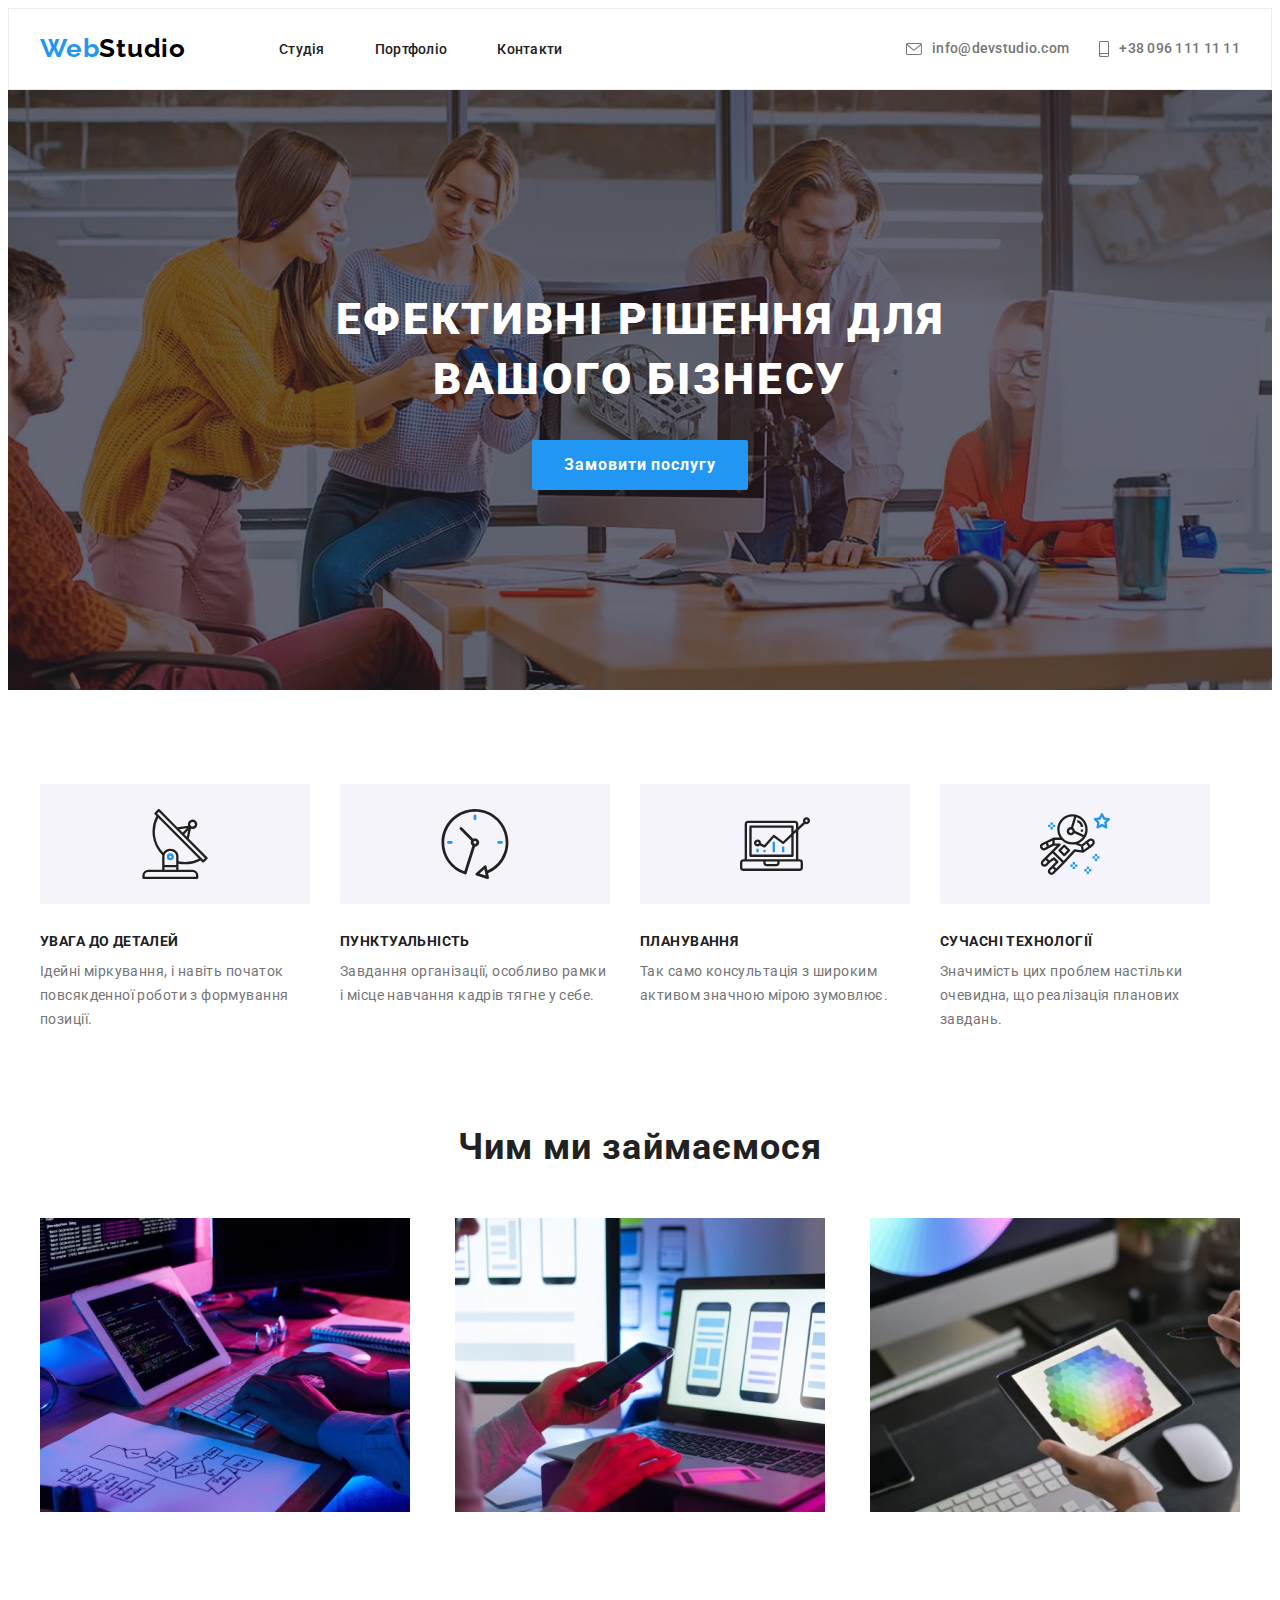
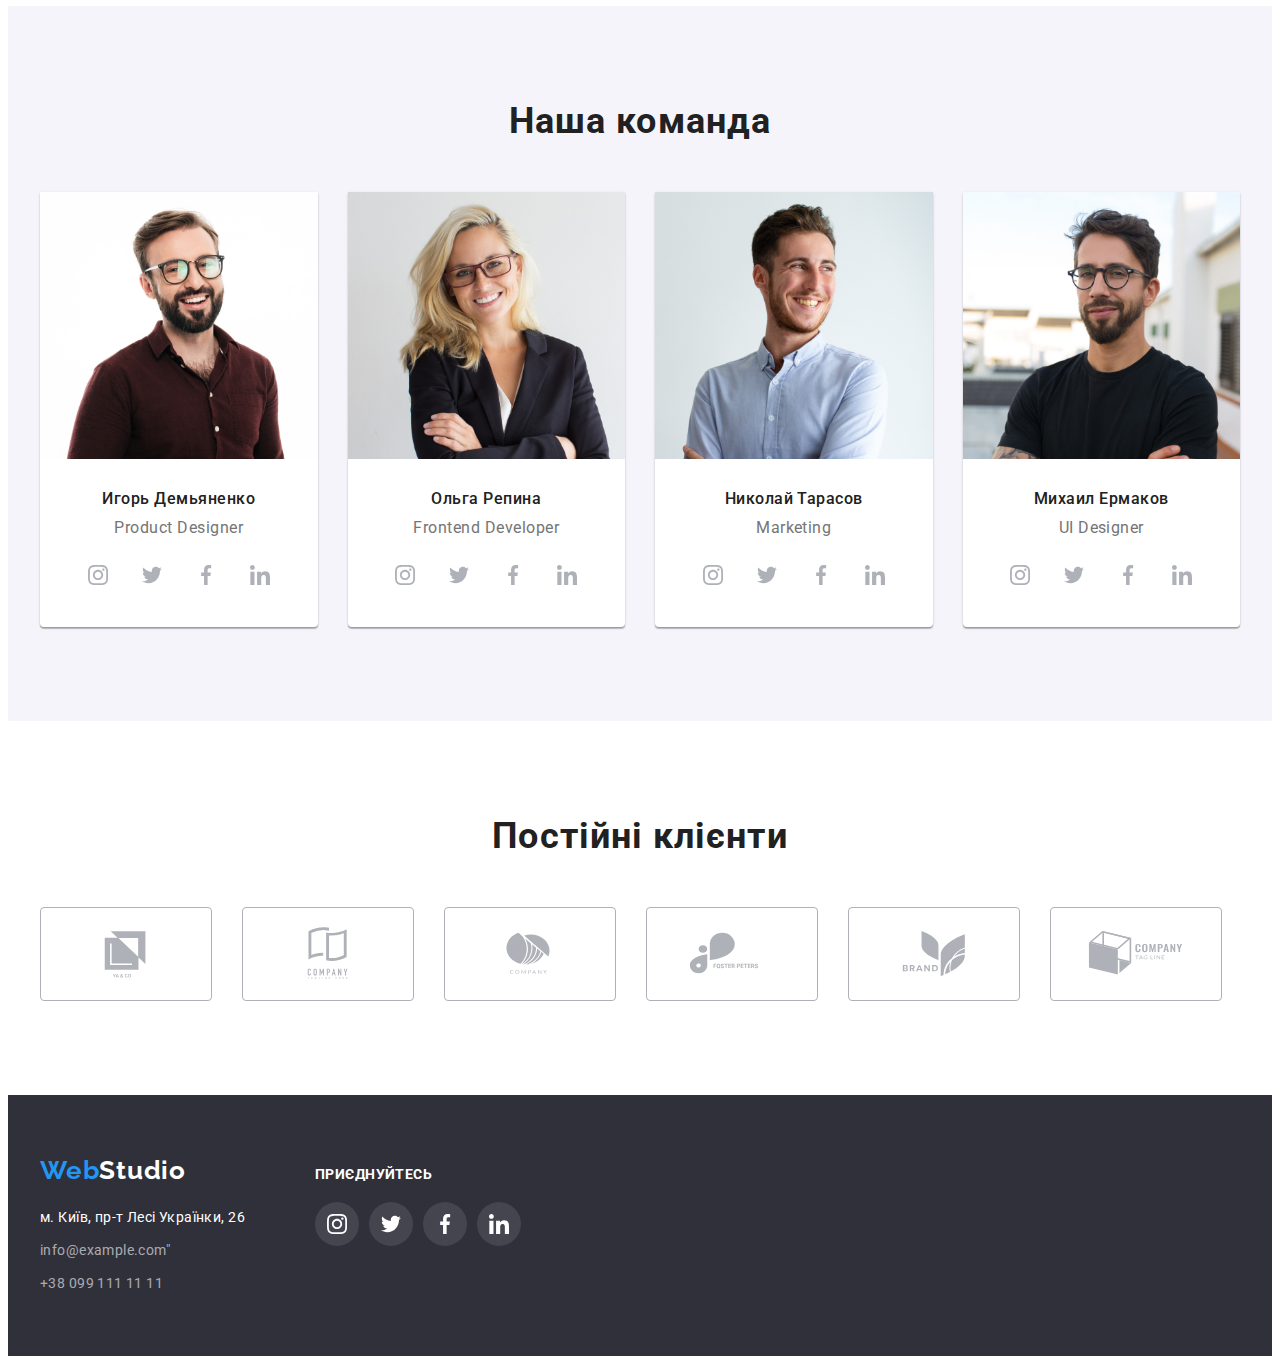
<file: index.html>
<!DOCTYPE html>
<html lang="ru">
<head>
    <meta charset="UTF-8">
    <meta http-equiv="X-UA-Compatible" content="IE=edge">
    <meta name="viewport" content="width=device-width, initial-scale=1.0">
    <title>Webstudio</title>
    <link rel="preconnect" href="https://fonts.googleapis.com"> 
<link rel="preconnect" href="https://fonts.gstatic.com" crossorigin> 
<link href="https://fonts.googleapis.com/css2?family=Raleway:wght@700&family=Roboto:wght@400;500;700;900&display=swap" rel="stylesheet">
<link rel="stylesheet" href="https://cdnjs.cloudflare.com/ajax/libs/modern-normalize/1.1.0/modern-normalize.min.css" 
integrity="sha512-wpPYUAdjBVSE4KJnH1VR1HeZfpl1ub8YT/NKx4PuQ5NmX2tKuGu6U/JRp5y+Y8XG2tV+wKQpNHVUX03MfMFn9Q==" crossorigin="anonymous" referrerpolicy="no-referrer" />
<link rel="stylesheet" href="./css/style.css">
</head>
<body>
    <header class="header">
        <div class="container logo-container">
                    <nav class="header-nav">
                        <a class="header-logo" href="">
                            Web<span class="logoColor">Studio</span>
                        </a>
                    <ul class="header-menu-list">
                        <li class="header-menu-item"> <a href="" class="header-link">Студія</a></li>
                        <li class="header-menu-item"> <a href="./portfolio.html" class="header-link">Портфоліо</a></li>
                        <li class="header-menu-item"> <a href="" class="header-link">Контакти</a></li>
                    </ul>
                </nav>
                <ul class="header-contact-list">
                    <li class="header-contact-item">
                        <a href="mailto:info@devstudio.com" class="header-mail">
                        <svg class="header-soc-icon" width="16" height="12">
                        <use href="./img/symbol-defs.svg#icon-email"></use>
                        </svg> info@devstudio.com</a>
                    </li>
                    <li class="header-contact-item"> 
                        <a href="tel:+380961111111" class="header-tel">
                        <svg class="header-soc-icon" width="10" height="16">
                        <use href="./img/symbol-defs.svg#icon-tel"></use>
                    </svg> +38 096 111 11 11</a>
                </li>
                </ul>
            </div>
    </header>
    <main>
        <section class="hero">
            <div class="container">
                    <h1 class="hero-title">Ефективні рішення для вашого бізнесу</h1>
                    <button type="button" class="hero-btn">Замовити послугу</button>
            </div>
        </section>
        <section class="benefits">
            <div class="container">
                <ul class="benefits-list">
                    <li class="benefits-item">
                        <div class="thumb">
                            <svg class="benefits-soc-icon" width="70" height="70">
                            <use href="./img/symbol-defs.svg#icon-antenna"></use>
                            </svg>
                        </a>
                        </div>
                        <h3 class="benefits-title">УВАГА ДО ДЕТАЛЕЙ</h3>
                        <p class="benefits-after-title">Ідейні міркування, 
                        і навіть початок повсякденної роботи з формування позиції.</p>
                    </li>
                    <li class="benefits-item">
                        <div class="thumb">
                            <svg class="benefits-soc-icon" width="70" height="70">
                            <use href="./img/symbol-defs.svg#icon-clock"></use>
                            </svg>
                        </a>
                        </div>
                        <h3 class="benefits-title">ПУНКТУАЛЬНІСТЬ</h3> 
                        <p class="benefits-after-title">Завдання організації, 
                        особливо рамки і місце навчання кадрів тягне у себе.</p>
                    </li>
                    <li class="benefits-item">
                        <div class="thumb">
                            <svg class="benefits-soc-icon" width="70" height="70">
                            <use href="./img/symbol-defs.svg#icon-diagram"></use>
                            </svg>
                        </a>
                        </div>
                        <h3 class="benefits-title">ПЛАНУВАННЯ</h3>
                        <p class="benefits-after-title">Так само консультація 
                        з широким активом значною мірою зумовлює.</p>
                    </li>
                    <li class="benefits-item">
                        <div class="thumb">
                            <svg class="benefits-soc-icon" width="70" height="70">
                            <use href="./img/symbol-defs.svg#icon-astronaut"></use>
                            </svg>
                        </a>
                        </div>
                        <h3 class="benefits-title">СУЧАСНІ ТЕХНОЛОГІЇ</h3>
                        <p class="benefits-after-title">Значимість цих проблем 
                         настільки очевидна, що реалізація планових завдань.</p>
                    </li>
                </ul>
            </div>
        </section>
        <section class="about">
            <div class="container">
            <h2 class="about-title">Чим ми займаємося</h2>
            <ul class="about-list">
                <li><img src="./img/image1.jpg" alt="компьютер1"></li>
                <li><img src="./img/image2.jpg" alt="компьютер2"></li>
                <li><img src="./img/image3.jpg" alt="компьютер3"></li>
            </ul>
        </div>
        </section>
        <section class="team">
            <div class="container">
            <h2 class="team-title">Наша команда</h2>
            <ul class="team-list">
                <li class="team-list-info"><img src="./img/img.jpg" width="260" height="270" alt="сотрудник1">
                    <h3 class="team-list-name">Игорь Демьяненко</h3>
                    <p class="team-list-item">Product Designer</p>
                    <ul class="team-soc list">
                        <li class="team-soc-item"><a href="" class="team-soc-link link">
                            <svg class="team-soc-icon" width="20" height="20">
                                <use href="./img/symbol-defs.svg#icon-instagram"></use>
                            </svg>
                        </a></li>
                        <li class="team-soc-item"><a href="" class="team-soc-link link">
                            <svg class="team-soc-icon" width="20" height="20">
                                <use href="./img/symbol-defs.svg#icon-twitter"></use>
                            </svg>
                        </a></li>
                        <li class="team-soc-item"><a href="" class="team-soc-link link">
                            <svg class="team-soc-icon" width="20" height="20">
                                <use href="./img/symbol-defs.svg#icon-facebook"></use>
                            </svg>
                        </a></li>
                        <li class="team-soc-item"><a href="" class="team-soc-link link">
                            <svg class="team-soc-icon" width="20" height="20">
                                <use href="./img/symbol-defs.svg#icon-linkedin"></use>
                            </svg>
                        </a></li>
                    </ul>
                </li>
                <li class="team-list-info">  <img src="./img/img-2.jpg" width="260" height="270" alt="сотрудник2">
                    <h3 class="team-list-name">Ольга Репина</h3>
                    <p class="team-list-item">Frontend Developer</p>
                    <ul class="team-soc list">
                        <li class="team-soc-item"><a href="" class="team-soc-link link">
                            <svg class="team-soc-icon" width="20" height="20">
                                <use href="./img/symbol-defs.svg#icon-instagram"></use>
                            </svg>
                        </a></li>
                        <li class="team-soc-item"><a href="" class="team-soc-link link">
                            <svg class="team-soc-icon" width="20" height="20">
                                <use href="./img/symbol-defs.svg#icon-twitter"></use>
                            </svg>
                        </a></li>
                        <li class="team-soc-item"><a href="" class="team-soc-link link">
                            <svg class="team-soc-icon" width="20" height="20">
                                <use href="./img/symbol-defs.svg#icon-facebook"></use>
                            </svg>
                        </a></li>
                        <li class="team-soc-item"><a href="" class="team-soc-link link">
                            <svg class="team-soc-icon" width="20" height="20">
                                <use href="./img/symbol-defs.svg#icon-linkedin"></use>
                            </svg>
                        </a></li>
                    </ul></li>
                <li class="team-list-info"><img src="./img/img-3.jpg" width="260" height="270" alt="сотрудник3">
                    <h3 class="team-list-name">Николай Тарасов</h3>
                    <p class="team-list-item">Marketing</p>
                    <ul class="team-soc list">
                        <li class="team-soc-item"><a href="" class="team-soc-link link">
                            <svg class="team-soc-icon" width="20" height="20">
                                <use href="./img/symbol-defs.svg#icon-instagram"></use>
                            </svg>
                        </a></li>
                        <li class="team-soc-item"><a href="" class="team-soc-link link">
                            <svg class="team-soc-icon" width="20" height="20">
                                <use href="./img/symbol-defs.svg#icon-twitter"></use>
                            </svg>
                        </a></li>
                        <li class="team-soc-item"><a href="" class="team-soc-link link">
                            <svg class="team-soc-icon" width="20" height="20">
                                <use href="./img/symbol-defs.svg#icon-facebook"></use>
                            </svg>
                        </a></li>
                        <li class="team-soc-item"><a href="" class="team-soc-link link">
                            <svg class="team-soc-icon" width="20" height="20">
                                <use href="./img/symbol-defs.svg#icon-linkedin"></use>
                            </svg>
                        </a></li>
                    </ul></li>
                <li class="team-list-info"> <img src="./img/img-4.jpg" width="260" height="270" alt="сотрудник4">
                    <h3 class="team-list-name">Михаил Ермаков</h3>
                    <p class="team-list-item">UI Designer</p>
                    <ul class="team-soc list">
                        <li class="team-soc-item"><a href="" class="team-soc-link link">
                            <svg class="team-soc-icon" width="20" height="20">
                                <use href="./img/symbol-defs.svg#icon-instagram"></use>
                            </svg>
                        </a></li>
                        <li class="team-soc-item"><a href="" class="team-soc-link link">
                            <svg class="team-soc-icon" width="20" height="20">
                                <use href="./img/symbol-defs.svg#icon-twitter"></use>
                            </svg>
                        </a></li>
                        <li class="team-soc-item"><a href="" class="team-soc-link link">
                            <svg class="team-soc-icon" width="20" height="20">
                                <use href="./img/symbol-defs.svg#icon-facebook"></use>
                            </svg>
                        </a></li>
                        <li class="team-soc-item"><a href="" class="team-soc-link link">
                            <svg class="team-soc-icon" width="20" height="20">
                                <use href="./img/symbol-defs.svg#icon-linkedin"></use>
                            </svg>
                        </a></li>
                    </ul></li>
            </ul>
        </div>
        </section>
       <section class="client">
        <div class="container">
        <h2 class="regular-client">Постійні клієнти</h2>
        <ul class="client-soc list">
            <li class="client-soc-item"><a href="" class="client-soc-link link">
                <svg class="client-soc-icon" width="106" height="60">
                    <use href="./img/symbol-defs.svg#icon-Logo1"></use>
                </svg>
            </a>
        </li>
            <li class="client-soc-item"><a href="" class="client-soc-link link">
                <svg class="client-soc-icon" width="106" height="60">
                    <use href="./img/symbol-defs.svg#icon-Logo2"></use>
                </svg>
            </a></li>
            <li class="client-soc-item"><a href="" class="client-soc-link link">
                <svg class="client-soc-icon" width="106" height="60">
                    <use href="./img/symbol-defs.svg#icon-Logo3"></use>
                </svg>
            </a></li>
            <li class="client-soc-item"><a href="" class="client-soc-link link">
                <svg class="client-soc-icon" width="106" height="60">
                    <use href="./img/symbol-defs.svg#icon-Logo4"></use>
                </svg>
            </a></li>
            <li class="client-soc-item"><a href="" class="client-soc-link link">
                <svg class="client-soc-icon" width="106" height="60">
                    <use href="./img/symbol-defs.svg#icon-Logo5"></use>
                </svg>
            </a></li>
            <li class="client-soc-item"><a href="" class="client-soc-link link">
                <svg class="client-soc-icon" width="106" height="60">
                    <use href="./img/symbol-defs.svg#icon-Logo6"></use>
                </svg>
            </a></li>
        </ul>
    </div>
       </section>
    </main>
    <footer class="end">
        <div class="footer-container container">
        <div class="contact-wrap">
                <a class="footer-logo" href="">
                    Web<span class="footer-logoColor">Studio</span>
                </a>
                <address class="contacts-address"> 
                    <ul class="contacts-address-list">
                <li class="contacts-address-item"> <a href="" class="contacts-address-map">м. Київ, пр-т Лесі Українки, 26</a></li> 
                <li class="contacts-address-item"> <a href="mailto:info@example.com" class="contacts-address-mail">info@example.com"</a></li>
                <li class="contacts-address-item"> <a href="tel:+380991111111" class="contacts-address-tel">+38 099 111 11 11</a></li>
                    </ul>
        </div>
        <div class="footer-box">
            <p class="connect">ПРИЄДНУЙТЕСЬ</p>
            <ul class="connect-list list">
                <li class="connect-element"><a href="" class="connect-link link">
                    <svg class="connect-icon" width="20" height="20">
                        <use href="./img/symbol-defs.svg#icon-instagram"></use>
                    </svg>
                </a>
                </li>
                <li class="connect-element"><a href="" class="connect-link link">
                    <svg class="connect-icon" width="20" height="20">
                    <use href="./img/symbol-defs.svg#icon-twitter"></use>
                    </svg>
                </a>
                </li>
                <li class="connect-element"><a href="" class="connect-link link">
                    <svg class="connect-icon" width="20" height="20">
                        <use href="./img/symbol-defs.svg#icon-facebook"></use>
                    </svg>
                </a>
                </li>
                <li class="connect-element"><a href="" class="connect-link link">
                    <svg class="connect-icon" width="20" height="20">
                        <use href="./img/symbol-defs.svg#icon-linkedin"></use>
                    </svg>
                    </a>
                </li>
            </ul>
        </div>
    </div>
    </address>
    </footer>
</body>
</html>
</file>
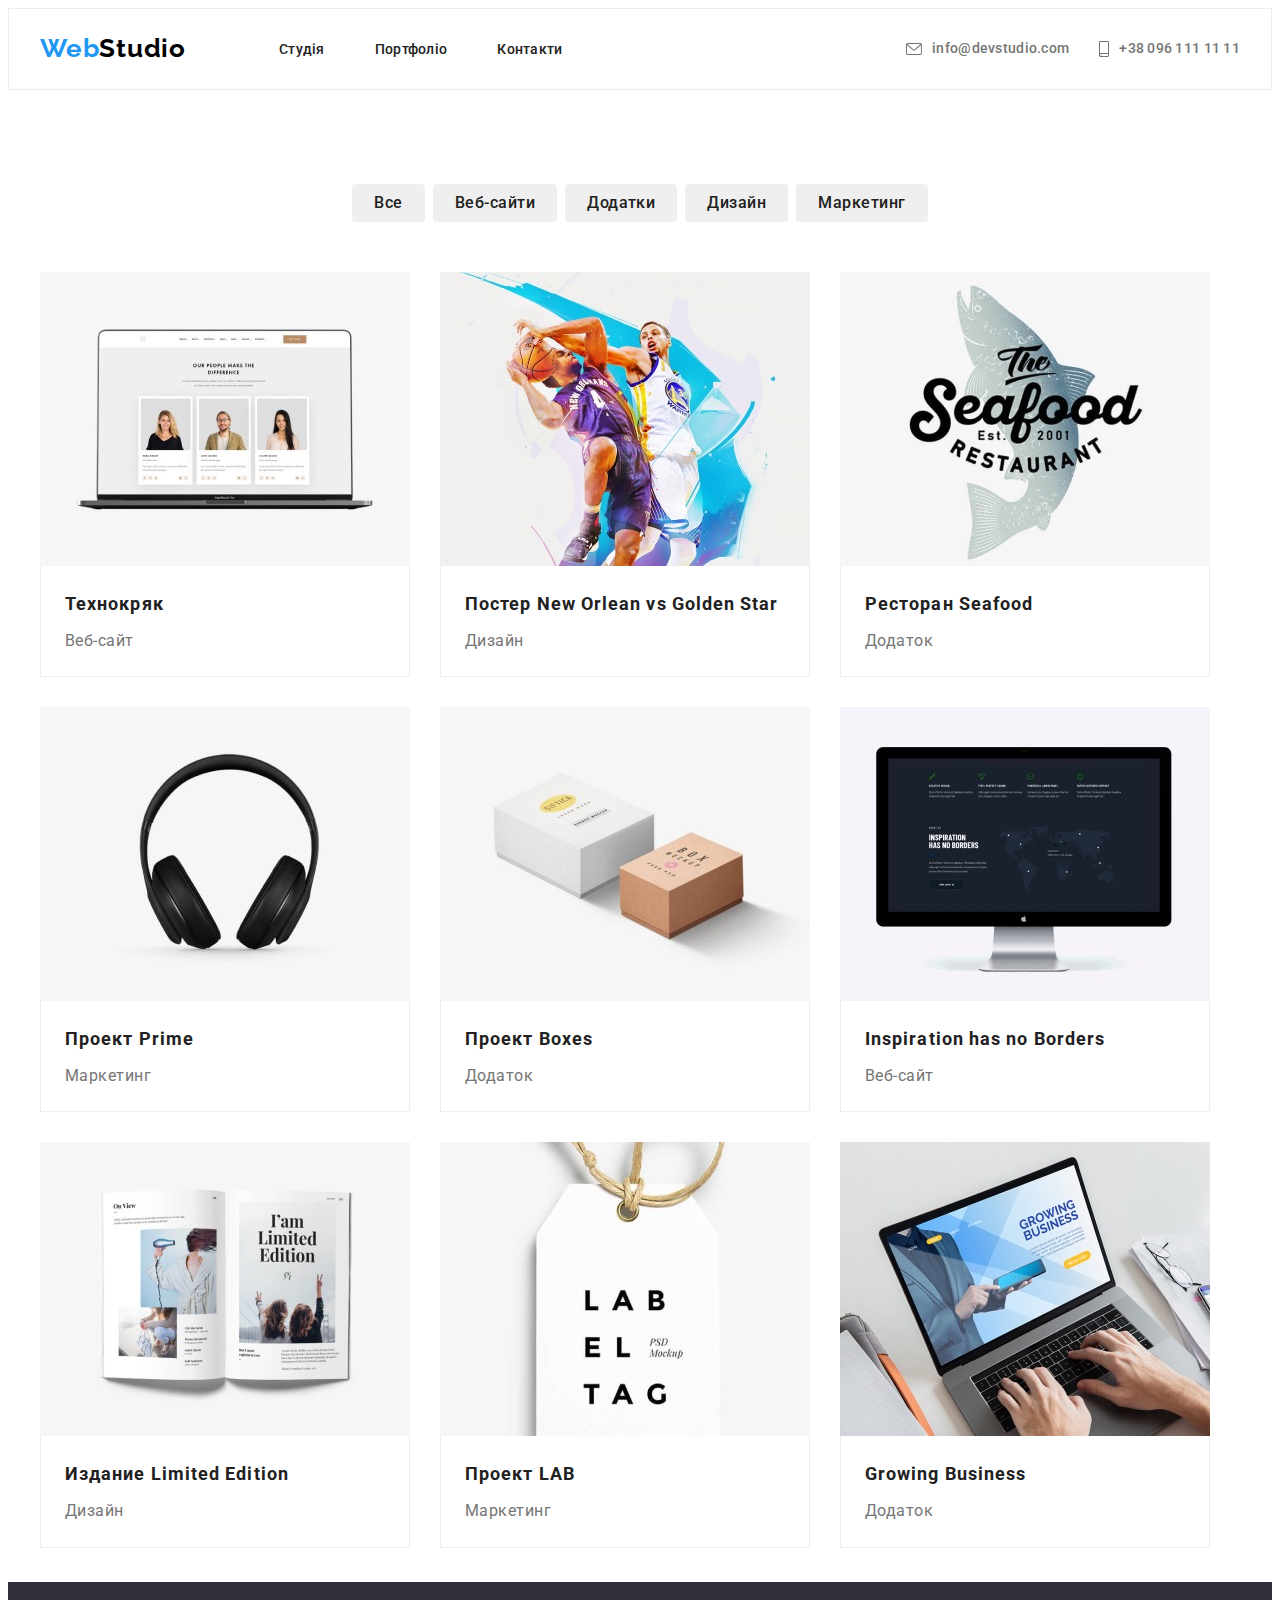
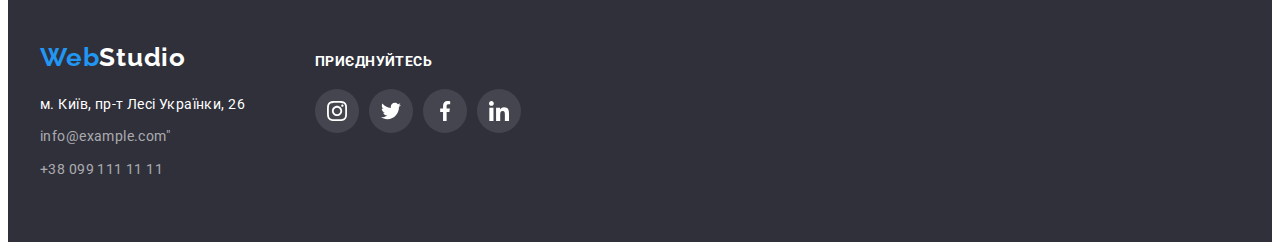
<file: portfolio.html>
<!DOCTYPE html>
<html lang="ru">
<head>
    <meta charset="UTF-8">
    <meta http-equiv="X-UA-Compatible" content="IE=edge">
    <meta name="viewport" content="width=device-width, initial-scale=1.0">
    <title>Webstudio</title>
    <link rel="preconnect" href="https://fonts.googleapis.com"> 
<link rel="preconnect" href="https://fonts.gstatic.com" crossorigin> 
<link href="https://fonts.googleapis.com/css2?family=Raleway:wght@700&family=Roboto:wght@400;500;700;900&display=swap" rel="stylesheet">
<link rel="stylesheet" href="https://cdnjs.cloudflare.com/ajax/libs/modern-normalize/1.1.0/modern-normalize.min.css" 
integrity="sha512-wpPYUAdjBVSE4KJnH1VR1HeZfpl1ub8YT/NKx4PuQ5NmX2tKuGu6U/JRp5y+Y8XG2tV+wKQpNHVUX03MfMFn9Q==" crossorigin="anonymous" referrerpolicy="no-referrer" />
<link rel="stylesheet" href="./css/style.css">
</head>
<body>
    <header class="header">
        <div class="container logo-container">
                    <nav class="header-nav">
                        <a class="header-logo" href="">
                            Web<span class="logoColor">Studio</span>
                        </a>
                    <ul class="header-menu-list">
                        <li class="header-menu-item"> <a href="./index.html" class="header-link">Студія</a></li>
                        <li class="header-menu-item"> <a href="" class="header-link">Портфоліо</a></li>
                        <li class="header-menu-item"> <a href="" class="header-link">Контакти</a></li>
                    </ul>
                </nav>
                <ul class="header-contact-list">
                    <li class="header-contact-item">
                        <a href="mailto:info@devstudio.com" class="header-mail">
                        <svg class="header-soc-icon" width="16" height="12">
                        <use href="./img/symbol-defs.svg#icon-email"></use>
                        </svg> info@devstudio.com</a>
                    </li>
                    <li class="header-contact-item"> 
                        <a href="tel:+380961111111" class="header-tel">
                        <svg class="header-soc-icon" width="10" height="16">
                        <use href="./img/symbol-defs.svg#icon-tel"></use>
                    </svg> +38 096 111 11 11</a>
                </li>
                </ul>
            </div>
    </header>
    <main>
        <section class="album">
            <div class="container">
        <ul class="album-list">
            <li class="album-btn"><button type="button" class="btn">Все</button></li>
            <li class="album-btn"><button type="button" class="btn">Веб-сайти</button></li>
            <li class="album-btn"><button type="button" class="btn">Додатки</button></li>
            <li class="album-btn"><button type="button" class="btn">Дизайн</button></li>
            <li class="album-btn"><button type="button" class="btn">Маркетинг</button></li>
        </ul>
        <ul class="album-foto-list">
            <li class="album-foto-item"> 
                <a href="" class="album-link link">
                <img src="./img/imgp9.jpg" width="370" height="294" alt="macbook">
                <div class="foto-info">
                    <h3 class="album-foto-name">Технокряк</h3>
                    <p class="album-foto-element">Веб-сайт</p>
                </div>
            </a>
        </li>
            <li class="album-foto-item">
                <a href="" class="album-link link">
                <img src="./img/imgp1.jpg" width="370" height="294" alt="sport">
                <div class="foto-info">
                <h3 class="album-foto-name">Постер New Orlean vs Golden Star</h3>
                <p class="album-foto-element">Дизайн</p>
            </div>
            </a>
        </li>
            <li class="album-foto-item">
                <a href="" class="album-link link">
                <img src="./img/imgp2.jpg" width="370" height="294" alt="seafood">
                <div class="foto-info">
                <h3 class="album-foto-name">Ресторан Seafood</h3>
                <p class="album-foto-element">Додаток</p>
            </div>
            </a>
        </li>
            <li class="album-foto-item">
                <a href="" class="album-link link">
                <img src="./img/imgp3.jpg" width="370" height="294" alt="headphones">
                <div class="foto-info">
                <h3 class="album-foto-name">Проект Prime</h3>
                <p class="album-foto-element">Маркетинг</p>
            </div>
            </a>
        </li>
            <li class="album-foto-item">
                <a href="" class="album-link link">
                <img src="./img/imgp4.jpg" width="370" height="294" alt="box">
                <div class="foto-info">
                <h3 class="album-foto-name">Проект Boxes</h3>
                <p class="album-foto-element">Додаток</p>
            </div>
            </a>
        </li>
            <li class="album-foto-item">
                <a href="" class="album-link link">
                <img src="./img/imgp5.jpg" width="370" height="294" alt="computer">
                <div class="foto-info">
                <h3 class="album-foto-name">Inspiration has no Borders</h3>
                <p class="album-foto-element">Веб-сайт</p>
            </div>
            </a>
        </li>
            <li class="album-foto-item"><img src="./img/imgp6.jpg" width="370" height="294" alt="book">
                <div class="foto-info">
                <h3 class="album-foto-name">Издание Limited Edition</h3>
                <p class="album-foto-element">Дизайн</p>
            </div>
            </a>
        </li>
            <li class="album-foto-item">
                <a href="" class="album-link link">
                <img src="./img/imgp7.jpg" width="370" height="294" alt="tag">
                <div class="foto-info">
                <h3 class="album-foto-name">Проект LAB</h3>
                <p class="album-foto-element">Маркетинг</p>
            </div>
            </a>
        </li>
            <li class="album-foto-item">
                <a href="" class="album-link link">
                <img src="./img/imgp8.jpg" width="370" height="294" alt="macbook2">
                <div class="foto-info">
                <h3 class="album-foto-name">Growing Business</h3>
                <p class="album-foto-element">Додаток</p>
            </div>
            </a>
        </li>
        </ul>
    </div>
    </section>
    </main>
    <footer class="end">
        <div class="footer-container container">
        <div class="contact-wrap">
                <a class="footer-logo" href="">
                    Web<span class="footer-logoColor">Studio</span>
                </a>
                <address class="contacts-address"> 
                    <ul class="contacts-address-list">
                <li class="contacts-address-item"> <a href="" class="contacts-address-map">м. Київ, пр-т Лесі Українки, 26</a></li> 
                <li class="contacts-address-item"> <a href="mailto:info@example.com" class="contacts-address-mail">info@example.com"</a></li>
                <li class="contacts-address-item"> <a href="tel:+380991111111" class="contacts-address-tel">+38 099 111 11 11</a></li>
                    </ul>
        </div>
        <div class="footer-box">
            <p class="connect">ПРИЄДНУЙТЕСЬ</p>
            <ul class="connect-list list">
                <li class="connect-element"><a href="" class="connect-link link">
                    <svg class="connect-icon" width="20" height="20">
                        <use href="./img/symbol-defs.svg#icon-instagram"></use>
                    </svg>
                </a>
                </li>
                <li class="connect-element"><a href="" class="connect-link link">
                    <svg class="connect-icon" width="20" height="20">
                    <use href="./img/symbol-defs.svg#icon-twitter"></use>
                    </svg>
                </a>
                </li>
                <li class="connect-element"><a href="" class="connect-link link">
                    <svg class="connect-icon" width="20" height="20">
                        <use href="./img/symbol-defs.svg#icon-facebook"></use>
                    </svg>
                </a>
                </li>
                <li class="connect-element"><a href="" class="connect-link link">
                    <svg class="connect-icon" width="20" height="20">
                        <use href="./img/symbol-defs.svg#icon-linkedin"></use>
                    </svg>
                    </a>
                </li>
            </ul>
        </div>
    </div>
    </address>
    </footer>
</body>
</html>
</file>
<file: css/style.css>
:root {
  --first--title-color: #212121;
  --second--title-color: #FFFFFF;
  --first--btn-color: #212121;
  --second--btn-color: #FFFFFF;
}
p, h1, h2, h3, h4, h5, h6 {
    margin: 0;
}
ul {
    margin: 0;
    padding-left: 0;
}
body {
    font-family: 'Roboto', sans-serif;
    color: black;  
}
img {
    display: block;
    width: 100%;
    height: auto;
}
ul {
    list-style-type: none;
}
.list {
    list-style: none;
}
.link, .header-link {
    text-decoration: none;
}
.container {
    width: 1200px;
    margin-left: auto;
    margin-right: auto;
    padding-left: 15px;
    padding-right: 15px;
}

/* ----------HEADER--------------- */

.header {
    border: 1px solid #ECECEC;
}
.logo-container {
    display: flex;
}
.header-nav {
    display: flex;
    align-items: center;
}
.header-logo {
    padding-top: 24px;
    padding-bottom: 25px;
    margin-right: 93px; 
    font-family: 'Raleway', sans-serif;
    font-style: normal;
    font-weight: 700;
    font-size: 26px;
    line-height: 1.19;
    letter-spacing: 0.03em;
    color: #2196F3;
    text-decoration: none;
}
.logoColor {
color: #000000
}
.header-menu-list {
    display: flex;
    align-items: center;
}


.header-menu-item:not(:last-child) {
    margin-right: 50px;
}

.header-link {
    font-weight: 500;
    font-size: 14px;
    line-height: 1.14;
    letter-spacing: 0.02em;
    color: #212121;
}
.header-link:hover, 
.header-link:focus {
    color: #2196F3;
}
.header-mail:hover, 
.header-mail:focus {
    color: #2196F3;
}
.header-tel:hover, 
.header-tel:focus {
    color: #2196F3;
}
 .header-contact-list {
    display: flex;
    align-items: center;
    margin-left: auto;
    gap: 30px;
 }

.header-mail, .header-tel  {
    font-weight: 500;
    font-size: 14px;
    line-height: 1.14;
    letter-spacing: 0.02em;
    color: #757575;
    text-decoration: none;
    display: flex;
    align-items: center;
}
.header-soc-icon {
    margin-right: 10px;
    fill: currentColor;
    background-position: center;
    background-size: contain;
}

/* -------------HERO-------------  */

.hero {
    background-color: #2F303A;
    padding-top: 200px;
    padding-bottom: 200px;
    background-image: linear-gradient(
        rgba(47, 48, 58, 0.4),
        rgba(47, 48, 58, 0.4)
    ), url(../img/Imgfon.jpg);
    background-repeat: no-repeat;
    background-position: center;
    background-size: cover;
}
.hero-title {
    display: block;
    margin: 0 auto;
    max-width: 696px;
    margin-bottom: 30px;
    
    font-weight: 900;
    font-size: 44px;
    line-height: 1.36;
    text-align: center;
    letter-spacing: 0.06em;
    text-transform: uppercase;
    color: var(--second--title-color)    
}
.hero-btn {
    display: block;
    box-sizing: border-box;
    padding: 10px 32px;
    border-width: 0; 
    margin: auto;
    border-radius: 2px;
    
    cursor: pointer;
    font-family: inherit;
    font-style: normal;
    font-weight: 700;
    font-size: 16px;
    line-height: 1.9;
    display: flex;
    align-items: center;
    text-align: center;
    letter-spacing: 0.06em;
    background-color: #2196F3;
    color: var(--second--btn-color)
}

/* -----------BENEFITS-----------  */

.benefits {
    padding-top: 94px;
    padding-bottom: 94px;
}
.thumb {
    display: flex;
    justify-content: center;
    align-items: center;
    background-color: #f5f4fa;
    width: 270px;
    height: 120px;
    margin-bottom: 30px;
}
.benefits-list {
    display: flex;
    flex-wrap: wrap;
    column-gap: 30px;
}
.benefits-title {
    margin-bottom: 10px;
    font-weight: 700;
    font-size: 14px;
    line-height: 1.14;
    letter-spacing: 0.03em;
    text-transform: uppercase;
    color: #212121;
}
.benefits-after-title {
    max-width: 270px;
    font-weight: 400;
    font-size: 14px;
    line-height: 1.71;
    letter-spacing: 0.03em;
    color: #757575;
}

/* ------------ABOUT-------------  */
.about {
    padding-bottom: 94px;
}
.about-title {
    margin-bottom: 50px;

    font-weight: 700;
    font-size: 36px;
    line-height: 1.17;
    text-align: center;
    letter-spacing: 0.03em;
    color: var(--first--title-color)
}
.about-list {
    display: flex;
    justify-content: space-between;
}

/* ------------TEAM--------------  */

.team {
    background-color: #F5F4FA;
    padding-top: 94px;
    padding-bottom: 94px;
}
.team-list {
    display: flex;
    gap: 30px;
}
.team-list-info {
    border-radius: 0px 0px 4px 4px;
    background-color: #FFFFFF;
    box-shadow: 0px 1px 3px rgba(0, 0, 0, 0.12), 0px 1px 1px
     rgba(0, 0, 0, 0.14), 0px 2px 1px rgba(0, 0, 0, 0.2);
}
.team-soc {
    display: flex;
    justify-content: center;
    gap: 10px;
    padding-bottom: 30px;
    
}
.team-soc-link {
    width: 44px;
    height: 44px;
    border-radius: 50%;
    background-color: #FFFFFF;
    display: flex;
    align-items: center;
    justify-content: center;
    fill: #AFB1B8;
}

.team-soc-link:hover,
.team-soc-link:focus {
    background-color: #2196F3;
    fill: #FFFFFF;
}

.team-title {
    margin-bottom: 50px;
    font-weight: 700;
    font-size: 36px;
    line-height: 1.17;
    text-align: center;
    letter-spacing: 0.03em;
    color: var(--first--title-color)
}
.team-list-name {
    padding-top: 30px;
    margin-bottom: 10px;
    font-weight: 500;
    font-size: 16px;
    line-height: 1.19;
    text-align: center;
    letter-spacing: 0.03em;
    color: #212121;
}
.team-list-item {
    margin-bottom: 16px;
    font-weight: 400;
    font-size: 16px;
    line-height: 19px;
    text-align: center;
    letter-spacing: 0.03em;
    color: #757575;
}

/* ------------ALBUM-------------  */
.album {
    padding-top: 94px;
    padding-bottom: 34px;
}
.album-list {
    margin-bottom: 50px;
    display: flex;
    justify-content: center;
    gap: 8px;
}
.album-btn:hover, 
.album-btn:focus {
    box-shadow: 0px 3px 1px rgba(0, 0, 0, 0.1), 0px 1px 2px 
    rgba(0, 0, 0, 0.08), 0px 2px 2px rgba(0, 0, 0, 0.12);
}
.btn {
    padding: 6px 22px;
    border: transparent;
    border-radius: 4px;
    
    cursor: pointer;
    font-family: inherit;
    font-style: normal;
    font-weight: 500;
    font-size: 16px;
    line-height: 1.6;
    text-align: center;
    letter-spacing: 0.03em;
    color: var(--first--btn-color)
}
.btn:hover, 
.btn:focus {
    background-color: #2196F3;
    color: #FFFFFF;
}
.album-foto-list {
   display: flex;
   flex-wrap: wrap;
   gap: 30px;
}
.album-link:hover,
.album-link:focus {
    display: block;
    box-shadow: 0px 1px 1px rgba(0, 0, 0, 0.12), 0px 4px 4px
     rgba(0, 0, 0, 0.06), 1px 4px 6px rgba(0, 0, 0, 0.16);
}
.foto-info {  
    padding: 20px 24px;
    border: 1px solid #EEEEEE;
    border-top: 0;
}
.album-foto-name {
    margin-bottom: 4px;
    
    font-weight: 700;
    font-size: 18px;
    line-height: 2;
    letter-spacing: 0.06em;
    color: #212121;
}
.album-foto-element {
    font-weight: 400;
    font-size: 16px;
    line-height: 1.9;
    letter-spacing: 0.03em;
    color: #757575;
}   

/* ------------CLIENT-------------  */
.client {
    padding-bottom: 94px;
    padding-top: 94px;
}
.regular-client {
    margin-bottom: 50px;
    font-weight: 700;
    font-size: 36px;
    line-height: 42px;
    text-align: center;
    letter-spacing: 0.03em;
    color: #212121; 
}

.client-soc {
    display: flex;
    gap: 30px;
}
.client-soc-link {
    width: 170px;
    height: 92px;
    border-style: solid;
    border-radius: 4px;
    border-width: 1px;
    width: 170px;
    height: 92px;
    border-color:  #AFB1B8;
    display: flex;
    align-items: center;
    justify-content: center;
    gap: 30px;
    fill: #AFB1B8;
}
.client-soc-link:hover,
.client-soc-link:focus {
    border-color:  #2196F3;
    fill: #2196F3;
    outline: none;
}

/* ------------ADDRESS--------------  */

.footer-logo {
    display: block;
    margin-bottom: 20px;
    font-family: 'Raleway', sans-serif;
    font-style: normal;
    font-weight: 700;
    font-size: 26px;
    line-height: 1.19;
    letter-spacing: 0.03em;
    color: #2196F3;
    text-decoration: none;
}
.end {
    padding-top: 60px;
    padding-bottom: 60px;
    background-color: #2F303A
}
.contacts-address-list {
    font-style: normal;
}
.contacts-address-item:not(:last-child) {
    margin-bottom: 9px;
}
.contacts-address-map:hover {
    color: #2196F3;
}
.contacts-address-map {
    font-weight: 400;
    font-size: 14px;
    line-height: 1.7;
    letter-spacing: 0.03em;
    color: #FFFFFF;
    text-decoration: none;
}
.cont {
    font-weight: 400;
    font-size: 14px;
    line-height: 1.7;
    letter-spacing: 0.03em;
    color: rgba(255, 255, 255, 0.6);
}
.cont {
    font-weight: 400;
    font-size: 14px;
    line-height: 1.7;
    letter-spacing: 0.03em;
    color: rgba(255, 255, 255, 0.6);
}
.contacts-address-mail {
    font-weight: 400;
    font-size: 14px;
    line-height: 1.7;
    letter-spacing: 0.03em;
    color: rgba(255, 255, 255, 0.6);
    text-decoration: none;
}
.contacts-address-tel {
    font-weight: 400;
    font-size: 14px;
    line-height: 1.7;
    letter-spacing: 0.03em;
    color: rgba(255, 255, 255, 0.6);
    text-decoration: none;
}
.contacts-address-mail:hover, 
.contacts-address-mail:focus {
    color: #2196F3;
}
.contacts-address-tel:hover, 
.contacts-address-tel:focus {
    color: #2196F3;
}
.footer-logoColor {
    color: #FFFFFF;
}
.footer-container {
    display: flex;
    align-items: baseline;
}
.footer-box {
    margin-left: 70px;
}
.connect {
    font-weight: 700;
    font-size: 14px;
    line-height: 16px;
    letter-spacing: 0.03em;
    text-transform: uppercase;
    color: #FFFFFF;
    margin-bottom: 20px;
}
.connect-list {
    display: flex;
    align-items: center;
    justify-content: center;
}
.connect-element:not(:last-child) {
    margin-right: 10px;
}
.connect-link {
    width: 44px;
    height: 44px;
    border-radius: 50%;
    background-color: rgba(255, 255, 255, 0.1);
    display: flex;
    justify-content: center;
    align-items: center;
    fill: #FFFFFF;
}
.connect-link:hover,
.connect-link:focus {
background-color:  #2196F3;
}
</file>
